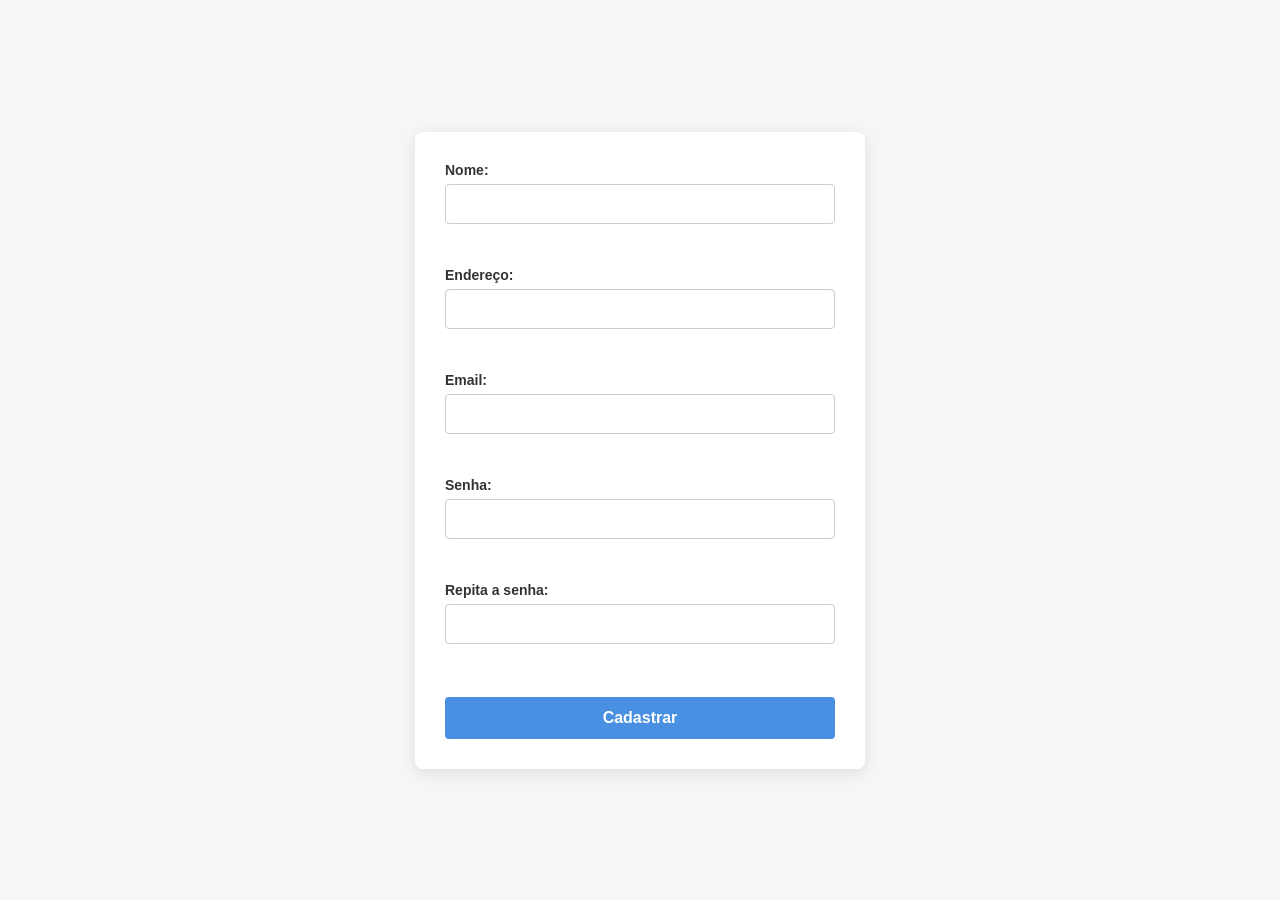
<file: Atividade 01/index.html>
<!DOCTYPE html>
<html lang="pt-BR">
<head>
    <meta charset="UTF-8">
    <meta name="viewport" content="width=device-width, initial-scale=1.0">
    <title>Exercício Prático - Formulário</title>
    <link rel="stylesheet" href="style.css">
</head>
<body>

    <div class="form-container">
        <form id="cadastroForm" novalidate>
            <div class="quest">
                <label for="nome">Nome:</label>
                <input type="text" id="nome" name="nome">
                <span class="error-message" id="erro-nome"></span>
            </div>
    
            <div class="quest">
                <label for="endereco">Endereço:</label>
                <input type="text" id="endereco" name="endereco">
                <span class="error-message" id="erro-endereco"></span>
            </div>

            <div class="quest">
                <label for="email">Email:</label>
                <input type="email" id="email" name="email">
                <span class="error-message" id="erro-email"></span>
            </div>

            <div class="quest">
                <label for="senha">Senha:</label>
                <input type="password" id="senha" name="senha">
                <span class="error-message" id="erro-senha"></span>
            </div>

            <div class="quest">
                <label for="repitaSenha">Repita a senha:</label>
                <input type="password" id="Rsenha" name="repitaSenha">
                <span class="error-message" id="erro-repitaSenha"></span>
            </div>
            
            <button type="submit" id="botao-Cadastrar">Cadastrar</button>
        </form>
    </div>
    <script src="script.js"></script>
</body>
</html>
</file>
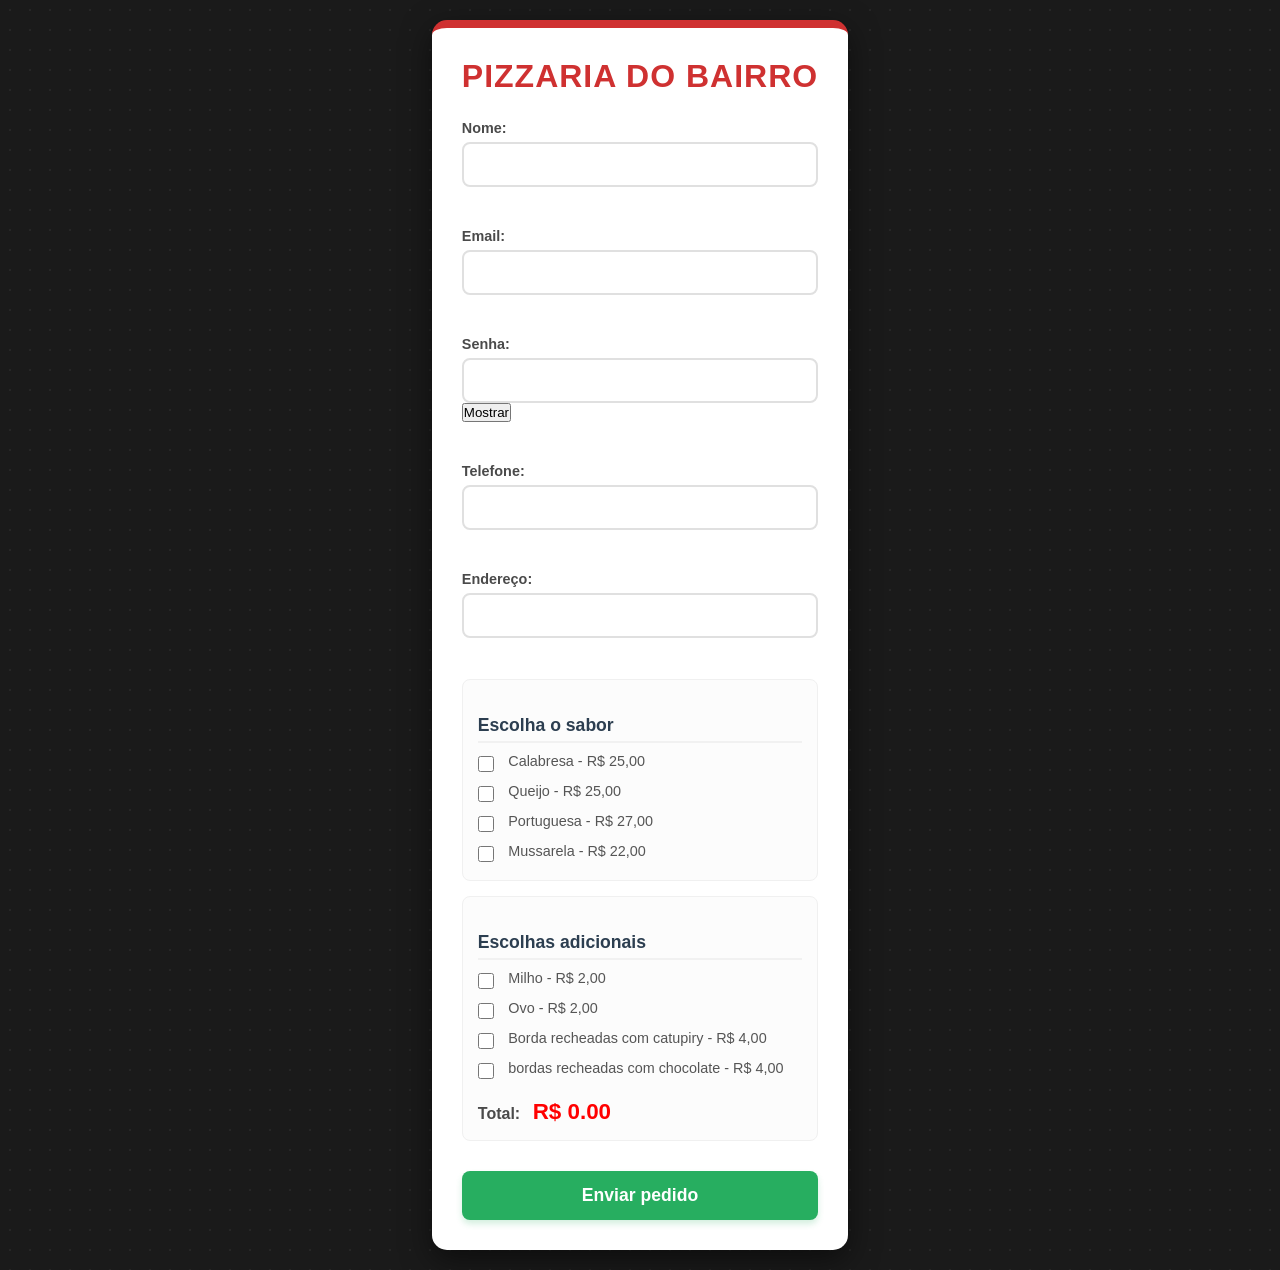
<file: Atividade 02/index.html>
<!DOCTYPE html>
<html lang="pt-BR">
<head>
    <meta charset="UTF-8">
    <meta name="viewport" content="width=device-width, initial-scale=1.0">
    <title>Document</title>
    <link rel="stylesheet" href="style.css">
</head>
<body>
    <div>
        <div class="form">
            <form id="CadastroForm">
                <div class="form-campo">
                    <h1>Pizzaria do Bairro</h1>
                    <label for="nome">Nome:</label>
                    <input type="text" id="nome" name="nome" onblur="veri_nome()" > <br>
                    <span class="error" id="erro-nome"></span>
                </div>
                
                <div class="form-campo">
                    <label for="email">Email:</label>
                    <input type="email" id="email" name="email" onkeyup="veri_email()" required ><br>
                    <span class="error" id="erro-email"></span>
                </div>
                
                <div class="form-campo">
                    <label for="senha">Senha:</label>
                    <input type="password" id="senha" name="senha" onkeydown="veri_senha()" required>
                    <button type="button" id="btn">Mostrar</button><br>
                    <span class="error" id="erro-senha"></span>
                </div>
                
                <div class="form-campo">
                    <label for="telefone">Telefone:</label>
                    <input type="number" id="telefone" name="telefone" onkeyup="veri_tele()" required><br>
                    <span class="error" id="erro-telefone"></span>
                </div>
                
                <div class="form-campo">
                    <label for="endereco">Endereço:</label>
                    <input type="text" id="endereco" name="endereco" onkeyup="veri_end()" required ><br>
                    <span class="error" id="erro-endereco"></span><br>
                </div>
                
                <div class="sabores">
                    <h3>Escolha o sabor</h3>
                    <input type="checkbox" id="calabresa" name="sabor" class="item" value="25">
                    <label for="calabresa">Calabresa - R$ 25,00</label><br>
                    
                    <input type="checkbox" id="queijo" name="sabor" class="item" value="25">
                    <label for="queijo">Queijo - R$ 25,00</label><br>
                    
                    <input type="checkbox" id="portuguesa" name="sabor" class="item" value="27">
                    <label for="portuguesa">Portuguesa - R$ 27,00</label><br>
                    
                    <input type="checkbox" id="mussarela" name="sabor" class="item" value="22">
                    <label for="mussarela">Mussarela - R$ 22,00</label>
                </div>
                
                <div class="adc">
                    <h3>Escolhas adicionais</h3>
                    <input type="checkbox" id="milho" name="adic" class="item" value="2" >
                    <label for="milho">Milho - R$ 2,00</label><br>
                    
                    <input type="checkbox" id="ovo" name="adic" class="item" value="2">
                    <label for="ovo">Ovo - R$ 2,00</label><br>
                    
                    <input type="checkbox" id="brc" name="adic" class="item" value="4">
                    <label for="brc">Borda recheadas com catupiry - R$ 4,00</label><br>
                    
                    <input type="checkbox" id="brcho" name="adic" class="item" value="4">
                    <label for="brcho">bordas recheadas com chocolate - R$ 4,00</label><br>
                    <p>Total:</p>
                    <span id="total">R$ 0,00</span>
                    
                </div>
                
                <button type="submit" id="enviar">Enviar pedido</button>
            </form>
        </div>
        <script src="script.js"></script>
    </body>
    </html>
</file>
<file: Atividade 01/style.css>
* {
    margin: 0;
    padding: 0;
    box-sizing: border-box;
    font-family: 'Segoe UI', Tahoma, Geneva, Verdana, sans-serif;
}

body {
    background-color: #f4f7f6;
    display: flex;
    justify-content: center;
    align-items: center;
    min-height: 100vh;
    padding: 20px;
}

.form-container {
    background-color: #ffffff;
    padding: 30px;
    border-radius: 8px;
    box-shadow: 0 4px 15px rgba(0, 0, 0, 0.1);
    width: 100%;
    max-width: 450px;
}

.quest {
    display: flex;
    flex-direction: column;
    margin-bottom: 20px;
}

.quest label {
    font-weight: 600;
    margin-bottom: 6px;
    color: #333333;
    font-size: 14px;
}

.quest input {
    padding: 10px 12px;
    border: 1px solid #ccc;
    border-radius: 4px;
    font-size: 16px;
    transition: border-color 0.3s ease, box-shadow 0.3s ease;
    outline: none;
}

.quest input:focus {
    border-color: #4a90e2;
    box-shadow: 0 0 5px rgba(74, 144, 226, 0.3);
}

.error-message {
    color: #df4747;
    font-size: 13px;
    margin-top: 5px;
    font-weight: 500;
    min-height: 18px;
}

#botao-Cadastrar {
    width: 100%;
    padding: 12px;
    background-color: #4a90e2;
    color: white;
    border: none;
    border-radius: 4px;
    font-size: 16px;
    font-weight: bold;
    cursor: pointer;
    transition: background-color 0.2s ease, transform 0.1s ease;
    margin-top: 10px;
}

#botao-Cadastrar:hover {
    background-color: #357abd;
}

#botao-Cadastrar:active {
    transform: scale(0.98);
}
</file>
<file: Atividade 02/style.css>
* {
    margin: 0;
    padding: 0;
    box-sizing: border-box;
    font-family: 'Poppins', sans-serif;
}

body {
    background-color: #1a1a1a;
    background-image: radial-gradient(#262626 1px, transparent 1px);
    background-size: 20px 20px;
    color: #333;
    display: flex;
    justify-content: center;
    align-items: center;
    min-height: 100vh;
    padding: 20px;
}

.form {
    background-color: #ffffff;
    border-radius: 15px;
    box-shadow: 0 10px 30px rgba(0, 0, 0, 0.5);
    width: 100%;
    max-width: 550px;
    padding: 30px;
    border-top: 8px solid #cf3131;
}

h1 {
    color: #cf3131;
    text-align: center;
    margin-bottom: 25px;
    font-weight: 700;
    text-transform: uppercase;
    letter-spacing: 1px;
}

h3 {
    color: #2c3e50;
    margin: 20px 0 10px 0;
    font-size: 1.1rem;
    border-bottom: 2px solid #f1f1f1;
    padding-bottom: 5px;
}

.form-campo {
    margin-bottom: 15px;
    position: relative;
}

label {
    display: block;
    margin-bottom: 6px;
    font-weight: 600;
    color: #4a4a4a;
    font-size: 0.9rem;
}

input[type="text"],
input[type="email"],
input[type="password"],
input[type="number"] {
    width: 100%;
    padding: 12px;
    border: 2px solid #e0e0e0;
    border-radius: 8px;
    font-size: 0.95rem;
    transition: all 0.3s ease;
    outline: none;
}

input:focus {
    border-color: #cf3131;
    box-shadow: 0 0 8px rgba(207, 49, 49, 0.2);
}

input::-webkit-outer-spin-button,
input::-webkit-inner-spin-button {
    -webkit-appearance: none;
    margin: 0;
}

.sabores, .adc {
    background-color: #fcfcfc;
    padding: 15px;
    border-radius: 8px;
    border: 1px solid #f0f0f0;
    margin-bottom: 15px;
}

input[type="checkbox"] {
    margin-right: 10px;
    accent-color: #cf3131;
    width: 16px;
    height: 16px;
    cursor: pointer;
    vertical-align: middle;
}

.sabores label, .adc label {
    display: inline-block;
    cursor: pointer;
    font-weight: 400;
    color: #555;
    vertical-align: middle;
}

br {
    margin-bottom: 8px;
    display: block;
    content: "";
}

p {
    font-weight: 600;
    color: #4a4a4a;
    margin-top: 15px;
    display: inline-block;
}

#total {
    font-size: 1.4rem;
    font-weight: 700;
    color: #ff0000;
    display: inline-block;
    margin-left: 8px;
    transition: color 0.3s ease;
}

.error {
    font-size: 0.8rem;
    font-weight: 600;
    display: block;
    margin-top: 4px;
    min-height: 18px;
    color: #ff3838;
}

button[type="submit"] {
    width: 100%;
    background-color: #27ae60;
    color: white;
    border: none;
    padding: 14px;
    font-size: 1.1rem;
    font-weight: 600;
    border-radius: 8px;
    cursor: pointer;
    transition: background-color 0.3s ease, transform 0.1s ease;
    box-shadow: 0 4px 6px rgba(39, 174, 96, 0.2);
    margin-top: 15px;
}

button[type="submit"]:hover {
    background-color: #219653;
}

button[type="submit"]:active {
    transform: scale(0.98);
}
</file>
